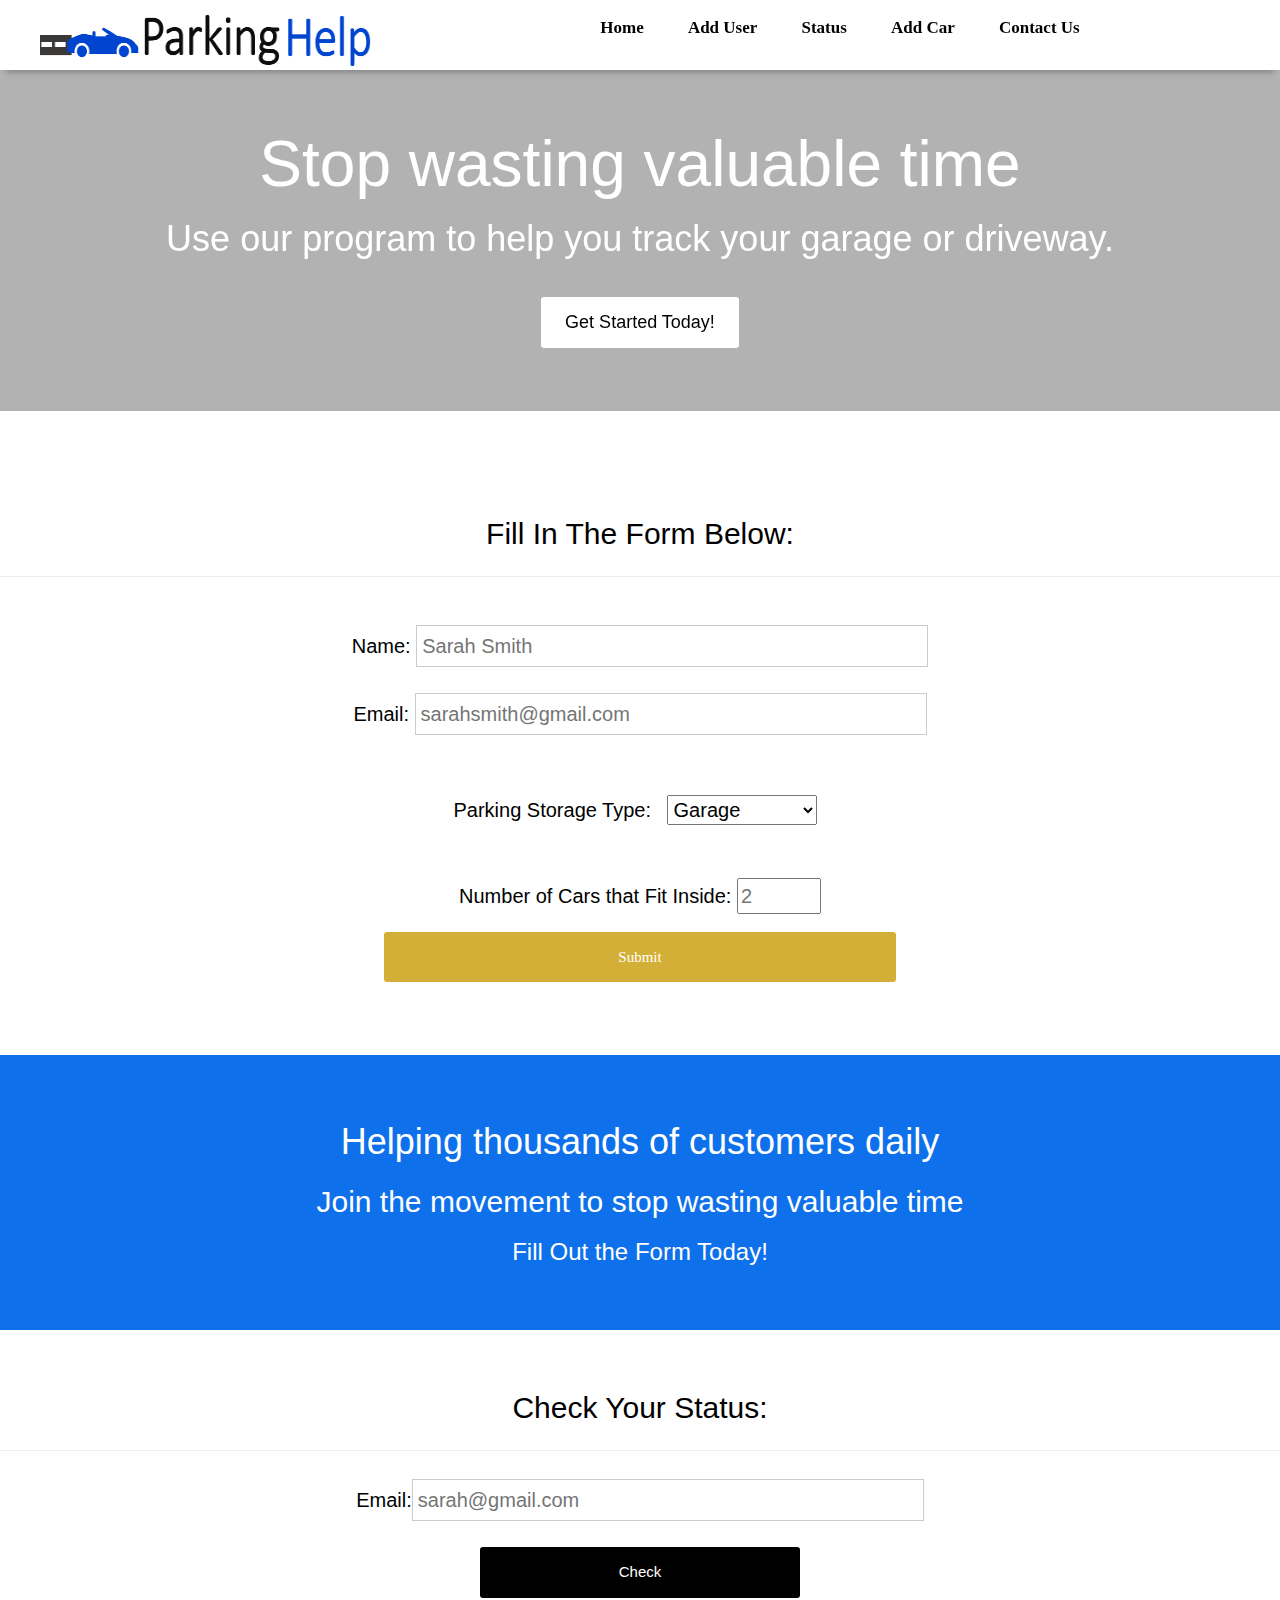
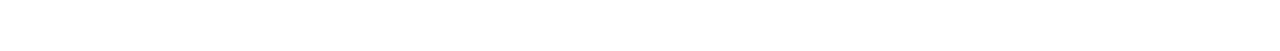
<file: index.html>
<!DOCTYPE html>
<html>
    <head>
        <meta charset="UTF-8">
        <title>Parking Help</title>
  
<meta charset="UTF-8">  
<link rel="shortcut icon" href="favicon.ico?" type="image/x-icon">
<link rel="stylesheet" href="https://www.w3schools.com/w3css/4/w3.css">
<link rel="stylesheet" href="https://fonts.googleapis.com/css?family=Raleway">
<link rel="stylesheet" type="text/css"  href="index.css" >
<meta name="viewport" content="width=device-width, initial-scale=1">


      </head>
    <body>
    <div id="header" style="overflow: hidden">
    <a href= "index.html"><img src = "logo.png"  id = "logo" /></a>
    <div class="navBar">
    <a href="index.html">Home</a>
    <a href= "index.html#newUser">Add User</a>
    <a href="index.html#status">Status</a>
    <a href='addCar.html'>Add Car</a>
    <a href='contact.html'>Contact Us</a>
    </div>
</div>  
        
        
        <br>    
<div class="boxerImage">
  <!-- Header with full-height image -->
<header class="bgimg-1 w3-display-container w3-grayscale-min" id="home">
    <center>
    <div class="w3-display-center w3-text-white" style="padding:48px">
        
    <span class="w3-jumbo">Stop wasting valuable time</span><br>
    <span class="w3-xxlarge">Use our program to help you track your garage or driveway.</span><br>
    <p><a href="#newUser" id='abtButton' class="w3-button w3-white w3-padding-large w3-large w3-margin-top" style="text-decoration:none;">Get Started Today!</a></p>
   <div id='newUser'></div>
    </div></center>


</header>

</div>

<br>
<br>
<br>
<br>

<center><h2>Fill In The Form Below:</h2>
<hr>

<form id="nameForm" onsubmit='begin()'>
    <div id="box">
    <h4>Name:   
    <input type='text' placeholder='Sarah Smith' name='fname' required></h4> 
     <h4>Email:
    <input type='text' placeholder='sarahsmith@gmail.com' name='email' id='email' required></h4> 
    <br>
    <h4>Parking Storage Type:
    <select name="type" id='type'>
        <option value="Garage">Garage</option>
        <option value="Driveway">Driveway</option>
    </select></h4>
    <br>
    <h4>Number of Cars that Fit Inside:
    <input type='number' placeholder='2'  id='max' name='numCars' min="1" max="100" required></h4>
    <button type="submit" id="enter" name="submitButton">Submit
    </button>
    </div>
</form>

<br>
<br>
<div class="banner">
    <div class='styleText'>
    <h1>Helping thousands of customers daily</h1>
    <h2>Join the movement to stop wasting valuable time</h2>
    <h3>Fill Out the Form Today!</h3></div>
</div>
</center>
<br>
<br>
<center><h2>Check Your Status:</h2>
<hr>
<div id='status'></div>
<form id="statusForm" onsubmit='status()'>
    <div id="box">
    <h4>Email:<input type='text' placeholder='sarah@gmail.com' name='email' required></h4> 
    <button type="submit" id="enter" style="background-color: black; width:25%" name="chkButton">Check
    </button>
    </div>
</form>

<br>
<br>
<div>
    <p id='statusCheck' ></p>
</div>
</center>


<script src='index.js'></script>
    </body>
</html>
</file>
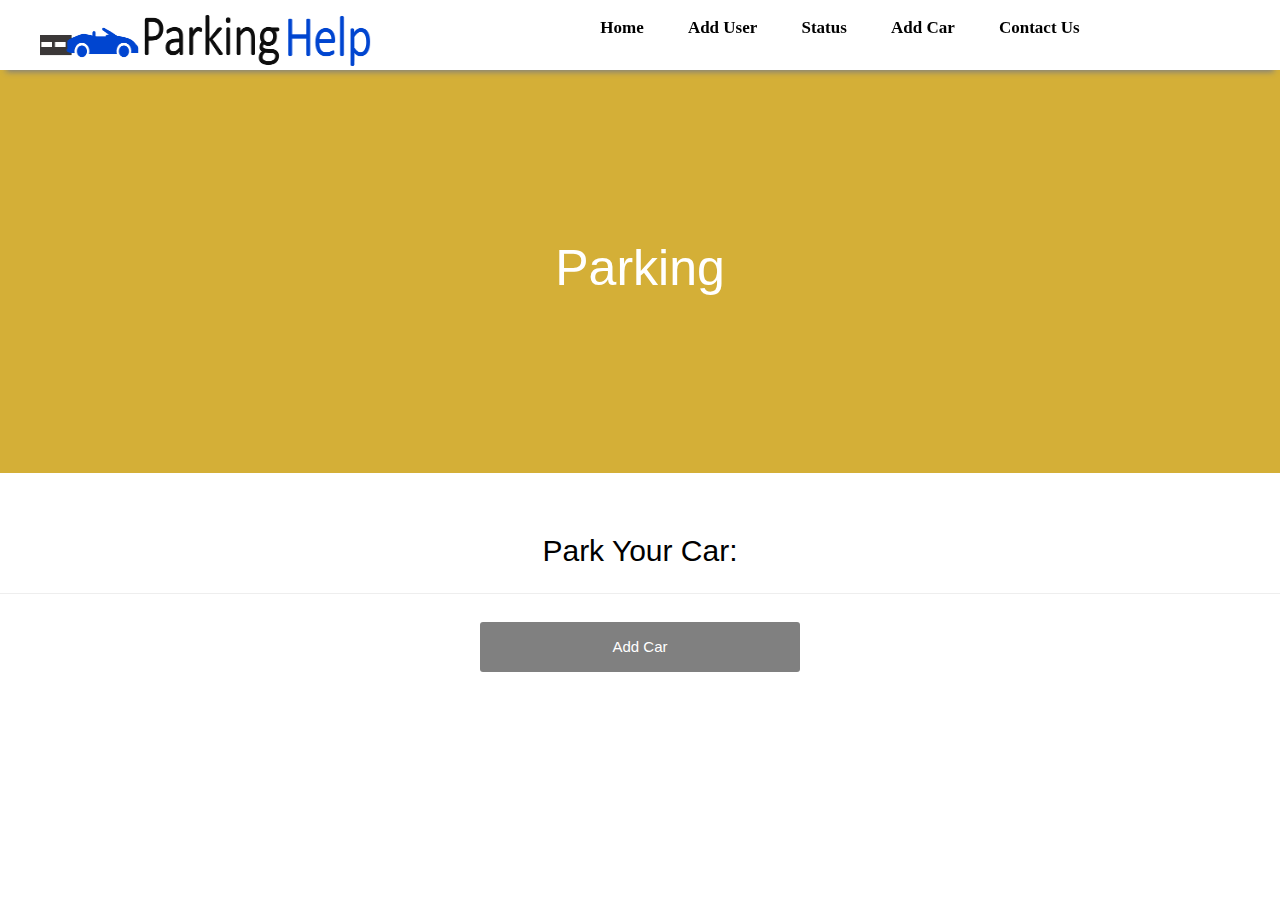
<file: addCar.html>
<!DOCTYPE html>
<html>
    <head>
        <meta charset="UTF-8">
        <title>Parking Help</title>
  
<meta charset="UTF-8">  
<link rel="shortcut icon" href="favicon.ico?" type="image/x-icon">
<link rel="stylesheet" href="https://www.w3schools.com/w3css/4/w3.css">
<link rel="stylesheet" href="https://fonts.googleapis.com/css?family=Raleway">
<link rel="stylesheet" type="text/css"  href="index.css" >
<meta name="viewport" content="width=device-width, initial-scale=1">


      </head>
    <body>
    <div id="header" style="overflow: hidden">
    <a href= "index.html"><img src = "logo.png"  id = "logo" /></a>
    <div class="navBar">
    <a href="index.html">Home</a>
    <a href= "index.html#newUser">Add User</a>
    <a href="index.html#status">Status</a>
    <a href='addCar.html'>Add Car</a>
    <a href='contact.html'>Contact Us</a>
    </div>
</div>  
        
        
        <br>  <div class="header2" style='background-color: #d4af37;'>

            <div class="bannerText">

                 <h1 style="font-size:50px">Parking</h1>

            </div>

        </div>
        
<br>
<br>

<center><h2>Park Your Car:</h2>
<hr>
<form id="statusForm" onsubmit='return addCar()'>
    <div id="box">
    <button type="submit" id="enter" style="background-color: grey; width:25%" name="addButton">Add Car</button>
    </div>
</form>
<br>
</center>  

<script src='index.js'></script>
</body>
</html>
</file>
<file: index.css>
html, body 
{
    max-width: 100%;
    max-height:100%;
    margin: 0;
}
#header{
    position: fixed;
    top: 0;
    right: 0;
   width: 100%;
   height: 70px;
   background-color: white;
   text-align: center;
    z-index: 2;
    overflow: auto;
     padding-top: 15px;
     
   -webkit-box-shadow: 0 8px 6px -6px grey;
   -moz-box-shadow: 0 8px 6px -6px grey;
   box-shadow: 0 8px 6px -6px grey;

}

#logo
{
    float: left;
    opacity:1;
    height: 120px;
    width:400px;
    margin-top: -30px;
    padding-left:40px;
      filter: grayscale(0%); 
      border-radius: 0px;
}
.navBar a:link, .navBar a:visited, .navBar a:hover, .navBar a:active { 
    color: black; 
    padding-right: 20px; 
    padding-left: 20px;
    font-size: 17px;
    font-weight:bold;
    font-family: calibri;
    text-decoration: none;
      
 }
 .navBar a:hover{
     color:grey;
 }
 
 
 /* Full height image header */
.bgimg-1 {
  margin-top: 45px;
  background-position: center;
  background-size: cover;
  color:white!important;
  background-color: rgba(0,0,0,0.3)!important;
  min-height: 50%;
  z-index: 1;
}
#abtButton{
    border-radius:3px;
    font-weight: 5px;
}
#nameForm{
padding-top: 10px;
padding-bottom: 20px;

font-family:calibri;
}
input[type=text]{
  width: 40%;
  padding: 5px;
  margin: 8px 0;
  display: inline-block;
  border: 1px solid #ccc;
  box-sizing: border-box;
}

select {
        width: 150px;
         padding: 2px;
        margin: 10px;
    }
    select:focus {
        min-width: 150px;

        width: auto;
    }
    #enter{
          background-color: #d4af37;
  color: white;
  border-radius:3px;
  padding: 14px 20px;
  margin: 8px 0;
  border: none;
  cursor: pointer;
  width: 40%;
    }

    .banner{
        padding-top:50px;
        padding-bottom:50px;
        background-color: #0E71EB!important;
    }
    .styleText{
        font-family: calibri;
        font-weight: bold;
        color:white;
    }
    .box{
        padding:100px;
    }
    
   .contactHeader {

   background-image: linear-gradient(rgba(0, 0, 0, 0.5), rgba(0, 0, 0, 0.5));

   width: 100%;

   height: 50vh;

   background-size: cover;

   background-repeat: no-repeat;

   position: relative;
   
   
   
   
}
.contactOuterLayer {
    border-color: white;
    padding-top: 1.7%;
    padding-bottom: 1.7%;
    margin:auto;
    max-width:1000px;
}
.contactContent {
    text-align: center;
    font-size: 20px;
    color: black;
    width: 400px;
    height: 300px;
    padding: 15px;
    padding-top: 10px;
    background-color: white;
    box-shadow: 0 0 20px grey;
    margin:auto;
    font-family: calibri;
}

#contactIcon{
    color: #d4af37;
}
.bannerText{
    text-align: center;

  position: absolute;

  top: 50%;

  left: 50%;

  transform: translate(-50%, -50%);

  color: white;

   font-weight: bold;

     padding-top: 60px;

    padding-bottom: 20px;

    padding-left: 20px;
    font-family: calibri; 

    padding-right: 20px;

}
#emailStyle{
    margin:0;
    padding:0;
    color:rgb(212,175,55);
    font-size:20px;
}
#topCardStyle {
    color:rgb(212,175,55);
    font-weight:200;
}

.header2{


   width: 100%;

   height: 50vh;

   background-size: cover;

   background-repeat: no-repeat;

   position: relative;
   
   

}
</file>
